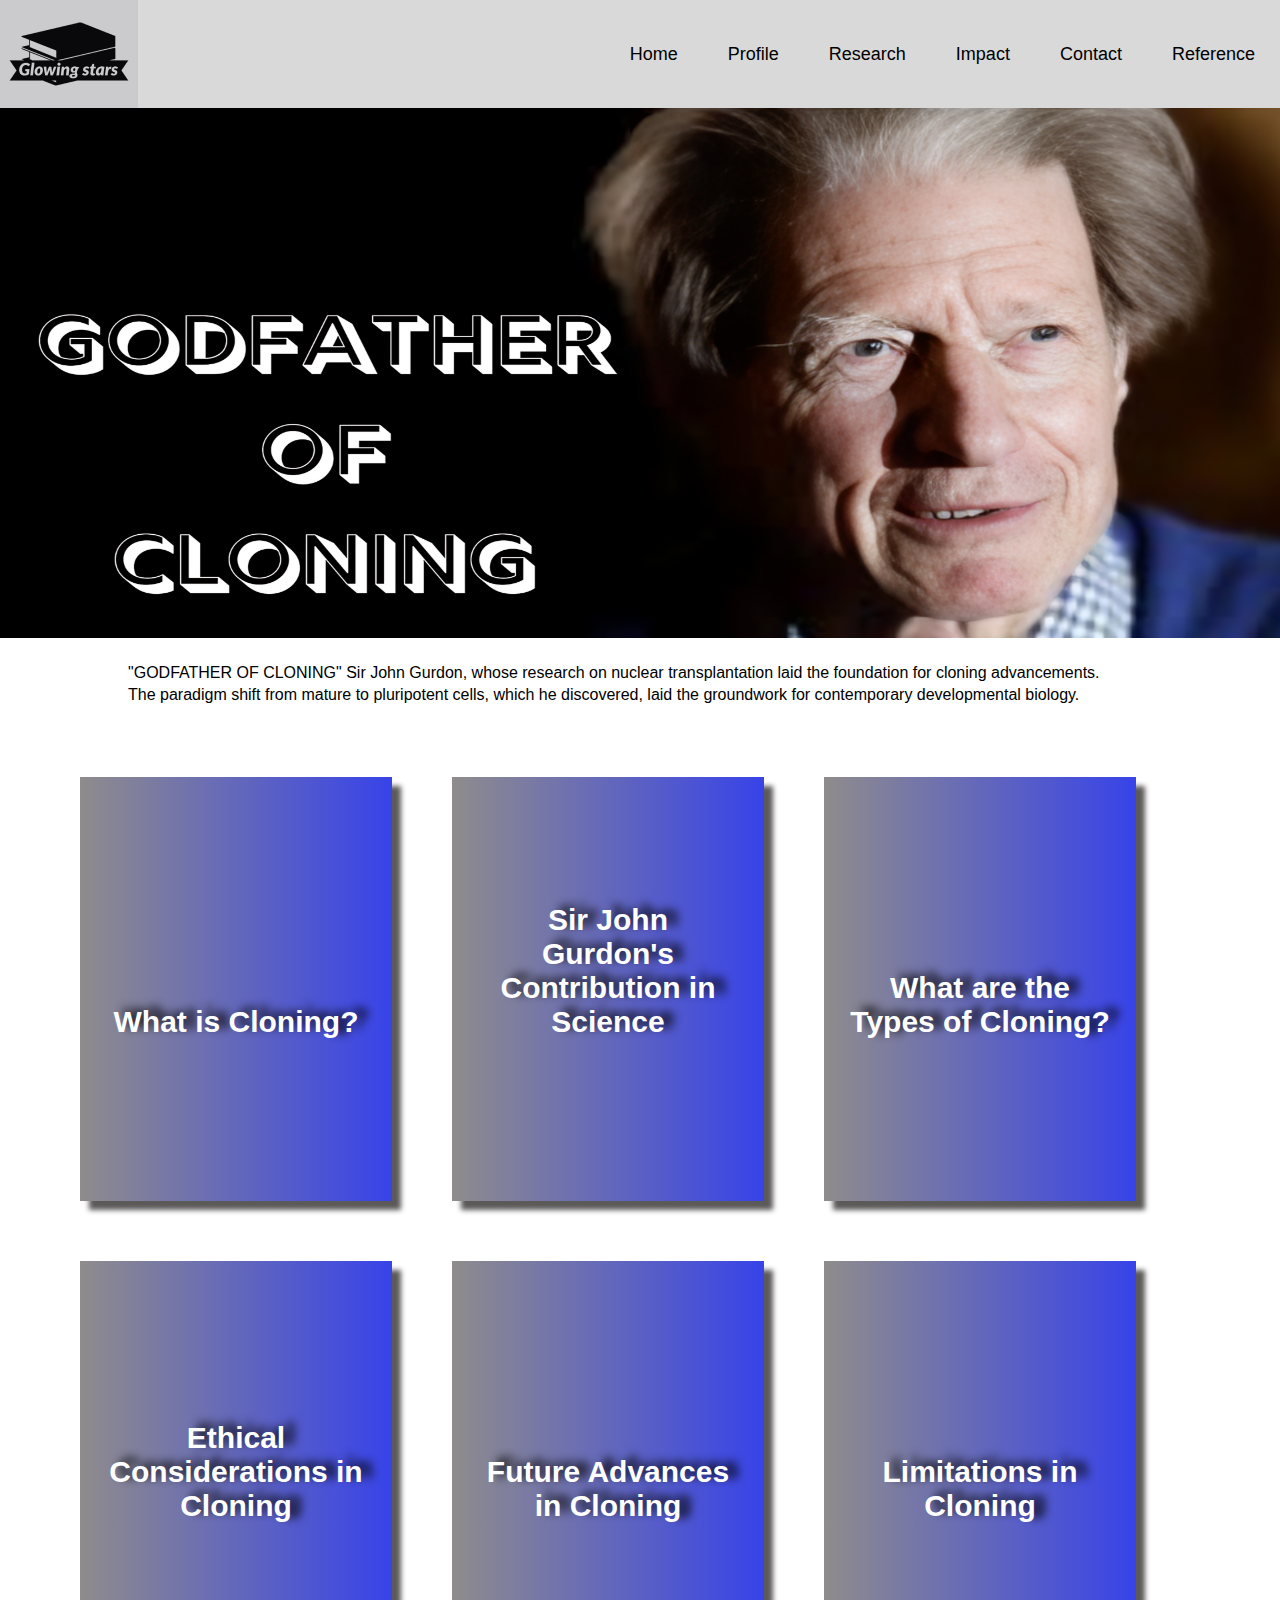
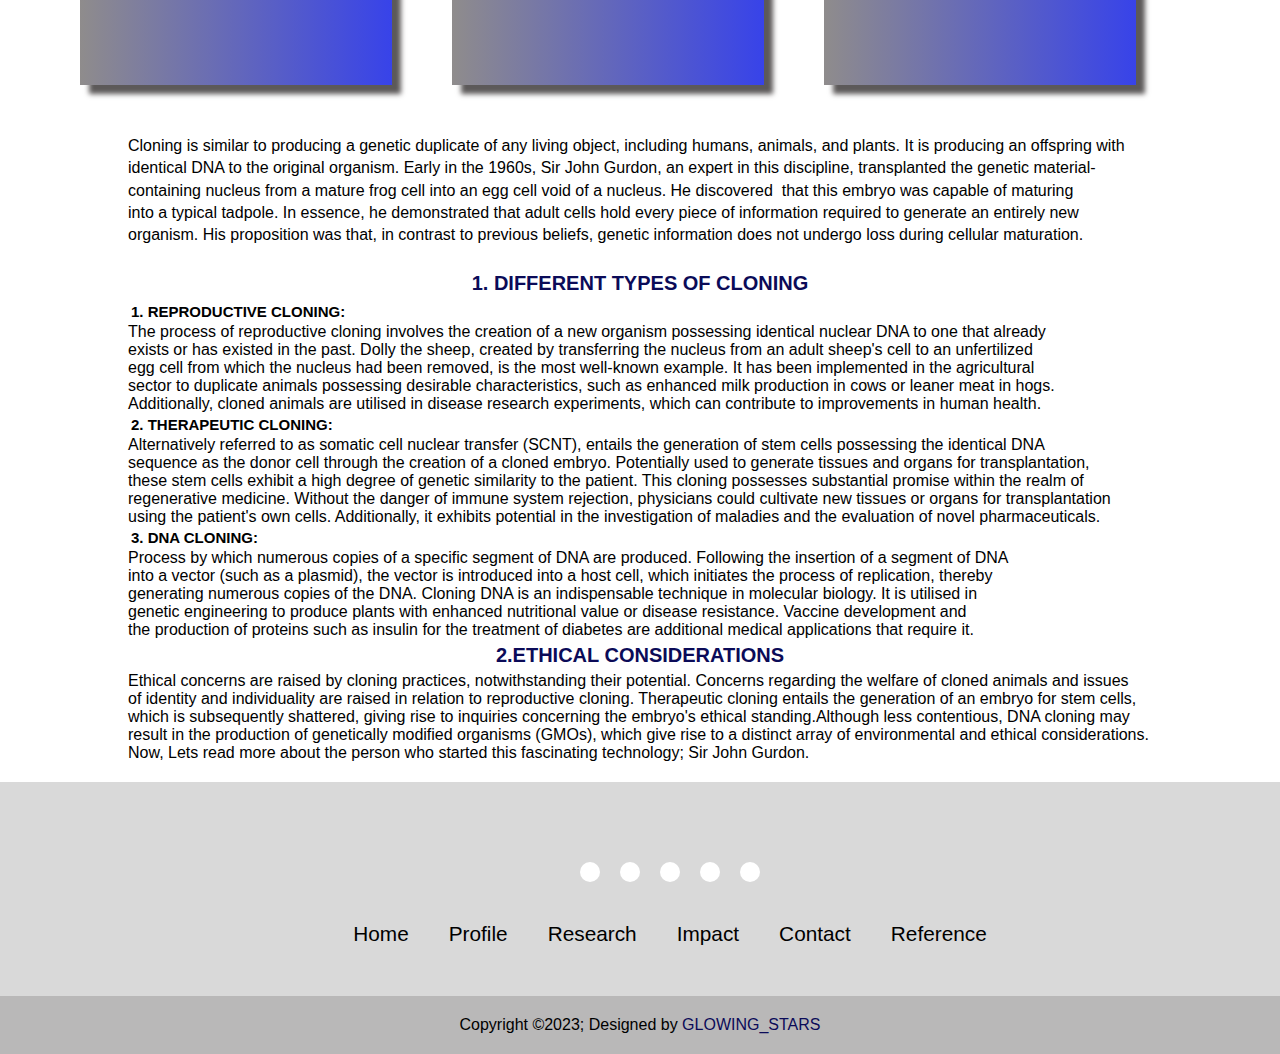
<file: index.html>
<!DOCTYPE html>
<html lang="en-GB">
  <head>
    <meta charset="utf-8">
    <title>Index</title>
    <link rel="stylesheet" href="styles/main.css">

    <link rel="stylesheet" href="https://cdnjs.cloudflare.com/ajax/libs/font-awesome/6.4.2/css/all.min.css" integrity="sha512-z3gLpd7yknf1YoNbCzqRKc4qyor8gaKU1qmn+CShxbuBusANI9QpRohGBreCFkKxLhei6S9CQXFEbbKuqLg0DA==" crossorigin="anonymous" referrerpolicy="no-referrer" />

    <meta name = "description" content ="description of site-TO CHANGE">
    <meta name = "keywords" content = "add, some, keywords">
    </head>

<body>
  <header class="header">
    <div class="logo">
      <a href="index.html">
        <img src="images/logo.png" alt="">
      </a>
    </div>
    <div class="navigation">
      <input type="checkbox"
      class="toggle-menu">
      <div class="hamburger"></div>



      <ul class = "menu">
        <li><a href = "index.html">Home</a></li>
        <li><a href = "profile.html">Profile</a></li>
        <li><a href = "research.html">Research</a></li>
        <li><a href = "impact.html">Impact</a></li>
        <li><a href = "contact.html">Contact</a></li>
        <li><a href = "reference.html">Reference</a></li>
      </ul>
    </div>

  </header>
  

    <img id = "banner" src="images/updated_banner222.png" alt="Image of Sir John Gurdon " >

<div class="content">
    <p>"GODFATHER OF CLONING" Sir John Gurdon, whose research on nuclear transplantation laid the foundation for cloning advancements. The paradigm shift from mature to pluripotent cells, which he discovered, laid the groundwork for contemporary developmental biology. 

    </p>

</div>



  <div class = "wrapper">
    <div class="card">
      <h3>What is Cloning?</h3>
      <div class="info">
       
        <p>The process of generating an exact replica of a cell or organism is referred to as cloning; this is typically accomplished via asexual reproduction. Naturally occurring or induced in the laboratory, this may transpire.</p>
          <a href = "https://www.genome.gov/genetics-glossary/Cloning" class=" btn"> Read more</a>     
      </div>
    </div>

    <div class="card">
      <h3>Sir John Gurdon's Contribution in Science</h3>
      <div class="info">
        
        <p>Sir John Gurdon advanced the field of cloning through his pioneering experiments conducted during the 1960s. By cloning an amphibian via nuclear transfer, he demonstrated that adult cells have the capacity to be reprogrammed. He played a major role in cloning by conducting groundbreaking experiments in the 1960s.</p>
          <a href = "https://www.nobelprize.org/prizes/medicine/2012/gurdon/facts/" class=" btn"> Read more</a>     
      </div>
    </div>

    <div class="card">
      <h3>What are the Types of Cloning?</h3>
      <div class="info">
        
        <p> Gene cloning, therapeutic cloning, and reproductive cloning are the three primary classifications of cloning. Reproductive cloning revolves around the production of duplicate organisms, whereas therapeutic cloning is dedicated to the generation of medicinal tissues. On the other hand, gene cloning entails the replication of particular genes.</p>
          <a href = "https://www.yourgenome.org/search/?q=types+of+cloning#facet=true&facet.field=%7B!ex%3Ddt%7Dhost&facet.limit=100&facet.mincount=1&json.nl=map&wt=json&rows=10&q=types%20of%20cloning&start=0&all=no" class=" btn"> Read more</a>     
      </div>
    </div>

   </div>


   <div class = "wrapper">
    <div class="card">
      <h3>Ethical Considerations in Cloning</h3>
      <div class="info">
       
        <p>Concerns regarding the welfare of cloned organisms, the possibility of misconduct, and the moral ramifications of producing identical replicas of living things are among the ethical issues raised by the cloning process.</p>
          <a href = "https://www.ncbi.nlm.nih.gov/pmc/articles/PMC3078015/" class=" btn"> Read more</a>     
      </div>
    </div>

    <div class="card">
      <h3>Future Advances in Cloning</h3>
      <div class="info">
        
        <p>Continual investigations further examine the potential of cloning technology to implement in the fields of agriculture, conservation, and medical. Gaining knowledge of the most recent developments and prospective future trends is critical for perceiving the dynamic realm of cloning.</p>
          <a href = "https://www.pnas.org/doi/10.1073/pnas.1501798112#:~:text=In%20the%20future%2C%20therapeutic%20cloning,healing%2C%20and%20other%20health%20benefits." class=" btn"> Read more</a>     
      </div>
    </div>

    <div class="card">
      <h3>Limitations in Cloning</h3>
      <div class="info">
        
        <p>Despite the progress made, the practice of cloning encounters obstacles including diminished rates of success, health concerns regarding cloned organisms, and intricate technical intricacies. It is imperative to comprehend these constraints in order to enhance cloning methodologies.</p>
          <a href = "https://www.javatpoint.com/advantages-and-disadvantages-of-cloning" class=" btn"> Read more</a>     
      </div>
    </div>

   </div>

<div class="content">
  <p>Cloning is similar to producing a genetic duplicate of any living object, including humans, animals, and plants. 
  It is producing an offspring with identical DNA to the original organism. 
  Early in the 1960s, Sir John Gurdon, an expert in this discipline, transplanted the genetic material-containing nucleus
  from a mature frog cell into an egg cell void of a nucleus. 
  He discovered 
  that this embryo was capable of maturing into a typical tadpole. 
  In essence, he demonstrated that adult cells hold every piece of information required to generate an entirely new organism.
  His proposition was that, in contrast to previous beliefs, genetic information does not undergo loss during cellular maturation.
 
  <h4>1. Different TYPES OF CLONING</h4>

   <h5>1. REPRODUCTIVE CLONING:</h5> The process of reproductive cloning involves the creation of a new organism possessing identical nuclear DNA to one that already exists or has existed in the past. 
   Dolly the sheep, created by transferring the nucleus from an adult sheep's cell to an unfertilized egg cell from which the nucleus had been removed, is the most well-known example. 
   It has been implemented in the agricultural 
   sector to duplicate animals possessing desirable characteristics,
   such as enhanced milk production in cows or leaner meat in hogs. 
   Additionally, cloned animals are utilised in disease research experiments, which can contribute to improvements in human health.

   
   <h5>2. THERAPEUTIC CLONING:</h5> Alternatively referred to as somatic cell nuclear transfer (SCNT), entails the generation of stem cells possessing the identical 
   DNA sequence as the donor cell through the creation of a cloned embryo. Potentially used to generate tissues and organs for transplantation, these stem cells exhibit a high degree of genetic similarity to the patient. 
   This cloning possesses substantial promise within the realm of regenerative medicine. Without the danger of immune system rejection, physicians could cultivate new tissues or 
   organs for transplantation using the patient's own cells. Additionally, it exhibits potential in the investigation of maladies and the evaluation of novel pharmaceuticals.

   
   <h5>3. DNA CLONING:</h5> Process by which numerous copies of a specific segment of DNA are produced. Following the insertion of a segment of DNA into a vector (such as a plasmid), 
   the vector is introduced into a host cell, which initiates the process of replication, thereby generating numerous copies of the DNA. 
   Cloning DNA is an indispensable technique in molecular biology. It is utilised in genetic engineering to produce plants with enhanced 
   nutritional value or disease resistance. Vaccine development and the production of proteins such as insulin for the treatment of diabetes are additional medical applications that require it.

  <h4>2.Ethical Considerations </h4>
   Ethical concerns are raised by cloning practices, notwithstanding their potential. 
   Concerns regarding the welfare of cloned animals and issues of identity and individuality are raised in relation to reproductive cloning. 
   Therapeutic cloning entails the generation of an embryo for stem cells, which is subsequently shattered, giving rise to inquiries concerning 
   the embryo's ethical standing.Although less contentious, DNA cloning may result in the production of genetically modified organisms (GMOs), which give rise to a distinct 
   array of environmental and ethical considerations.

   <br> Now, Lets read more about the person who started this fascinating technology; Sir John Gurdon.
  
</div>


  
<footer>
  <div class="footerContainer">
    <div class="socialIcons">
    <a href=" "><i class = "fa-brands fa-facebook"></i></a>
    <a href=" "><i class = "fa-brands fa-instagram"></i></a>
    <a href=" "><i class = "fa-brands fa-twitter"></i></a>
    <a href=" "><i class = "fa-brands fa-google-plus"></i></a>
    <a href=" "><i class = "fa-brands fa-youtube"></i></a>
  </div>
  <div class="footerNav">
    <ul>
      <li><a href = "index.html">Home</a></li>
      <li> <a href = "profile.html">Profile</a></li>
      <li> <a href = "research.html">Research</a></li>
      <li> <a href = "impact.html">Impact</a></li>
      <li> <a href = "contact.html">Contact</a></li>
      <li> <a href = "reference.html">Reference</a></li>
     </ul>
  </div>
  

  </div>
  <div class="footerBottom">
    <p>Copyright &copy;2023; Designed by <span class = "Designer">Glowing_Stars</span></p>
    </div>
</footer>




</body>

  


</html> 
 
</file>
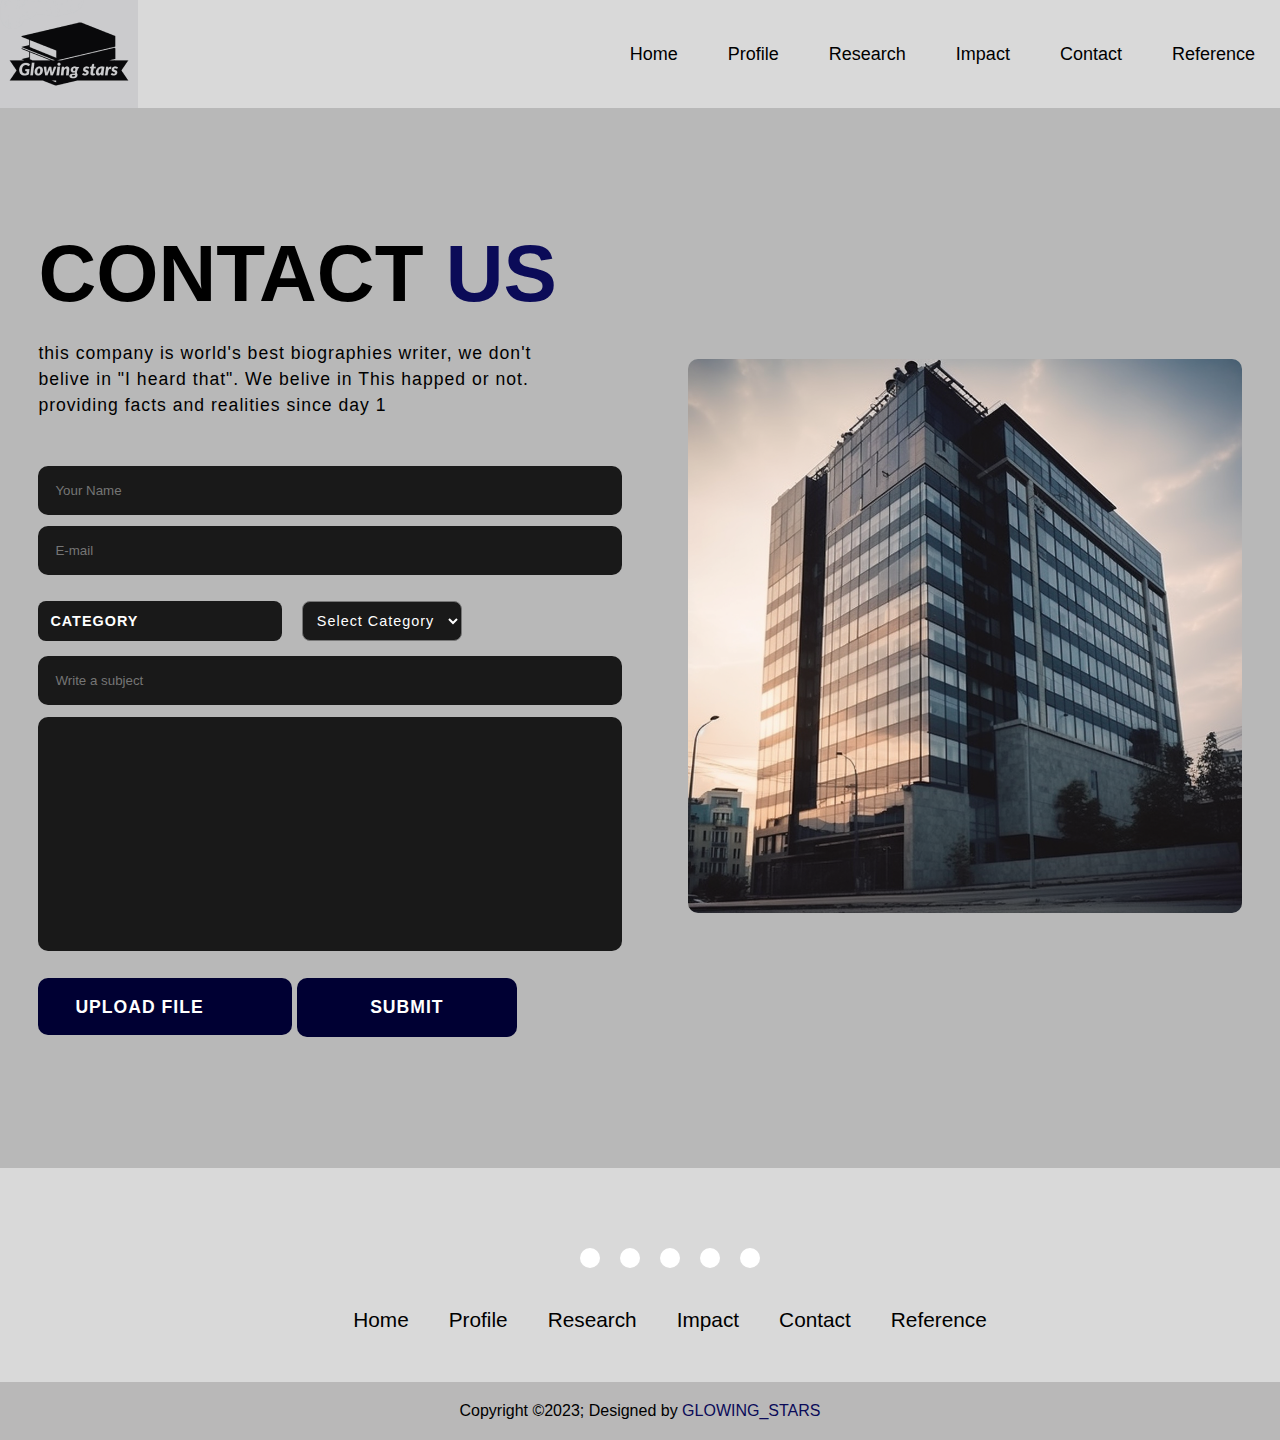
<file: contact.html>
<!DOCTYPE html>
<html lang="en-GB">
  <head>
    <meta charset="utf-8">
    <title>Profile</title>
    <link rel="stylesheet" href="styles/main.css">

    <link rel="stylesheet" href="https://cdnjs.cloudflare.com/ajax/libs/font-awesome/6.4.2/css/all.min.css" integrity="sha512-z3gLpd7yknf1YoNbCzqRKc4qyor8gaKU1qmn+CShxbuBusANI9QpRohGBreCFkKxLhei6S9CQXFEbbKuqLg0DA==" crossorigin="anonymous" referrerpolicy="no-referrer" />

    <meta name = "description" content ="description of site-TO CHANGE">
    <meta name = "keywords" content = "add, some, keywords">
    </head>

<body>
  <header class="header">
    <div class="logo">
      <a href="index.html">
        <img src="images/logo.png" alt="">
      </a>
    </div>
    <div class="navigation">
      <input type="checkbox"
      class="toggle-menu">
      <div class="hamburger"></div>



      <ul class = "menu">
        <li><a href = "index.html">Home</a></li>
        <li><a href = "profile.html">Profile</a></li>
        <li><a href = "research.html">Research</a></li>
        <li><a href = "impact.html">Impact</a></li>
        <li><a href = "contact.html">Contact</a></li>
        <li><a href = "reference.html">Reference</a></li>
      </ul>
    </div>

  </header>

  <section class = "contact">
    <div class = "contact-form">
      <h3>Contact <span> Us</span></h3>
      <p>this company is world's best biographies writer, we don't belive in "I heard that". We belive in This happed or not. providing facts and realities since day 1</p>
      <form action="">
        <input type ="" placeholder = "Your Name" required>
        <input type = "email" name = "email" id = "" placeholder = "E-mail" required>
        <label id ="categorylabel">Category</label>
         <select id = "category">
           <option value="category">Select Category</option>
           <option value="feedback">Feedback</option>
           <option value="complaint">Complaint</option>
           <option value="query">Query</option>
           <option value="technical issue">Technical issue</option>
           <option value="other">Other</option>

         </select>
        <input type = "" placeholder = "Write a subject" required>
        <textarea name = "" id = "" cols ="30" rows ="10" placeholder = "Your Message" required>

        </textarea>
        

        <input type ="file" id = "uploadBtn">
        
        <label for = "uploadBtn"><i class="fa-solid fa-upload"></i> Upload File</label>

        <input type = "submit" name = "" value = "Submit" class = "btn">
      </form>
    </div>
    <div class = "contact-img">
      <img src="images/contact_imgOffice.png">
    </div>
  </section>



  
<footer>
  <div class="footerContainer">
    <div class="socialIcons">
    <a href=" "><i class = "fa-brands fa-facebook"></i></a>
    <a href=" "><i class = "fa-brands fa-instagram"></i></a>
    <a href=" "><i class = "fa-brands fa-twitter"></i></a>
    <a href=" "><i class = "fa-brands fa-google-plus"></i></a>
    <a href=" "><i class = "fa-brands fa-youtube"></i></a>
  </div>
  <div class="footerNav">
    <ul>
      <li><a href = "index.html">Home</a></li>
      <li> <a href = "profile.html">Profile</a></li>
      <li> <a href = "research.html">Research</a></li>
      <li> <a href = "impact.html">Impact</a></li>
      <li> <a href = "contact.html">Contact</a></li>
      <li> <a href = "reference.html">Reference</a></li>
     </ul>
  </div>
  

  </div>
  <div class="footerBottom">
    <p>Copyright &copy;2023; Designed by <span class = "Designer">Glowing_Stars</span></p>
    </div>
</footer>




</body>

  


</html>
</file>
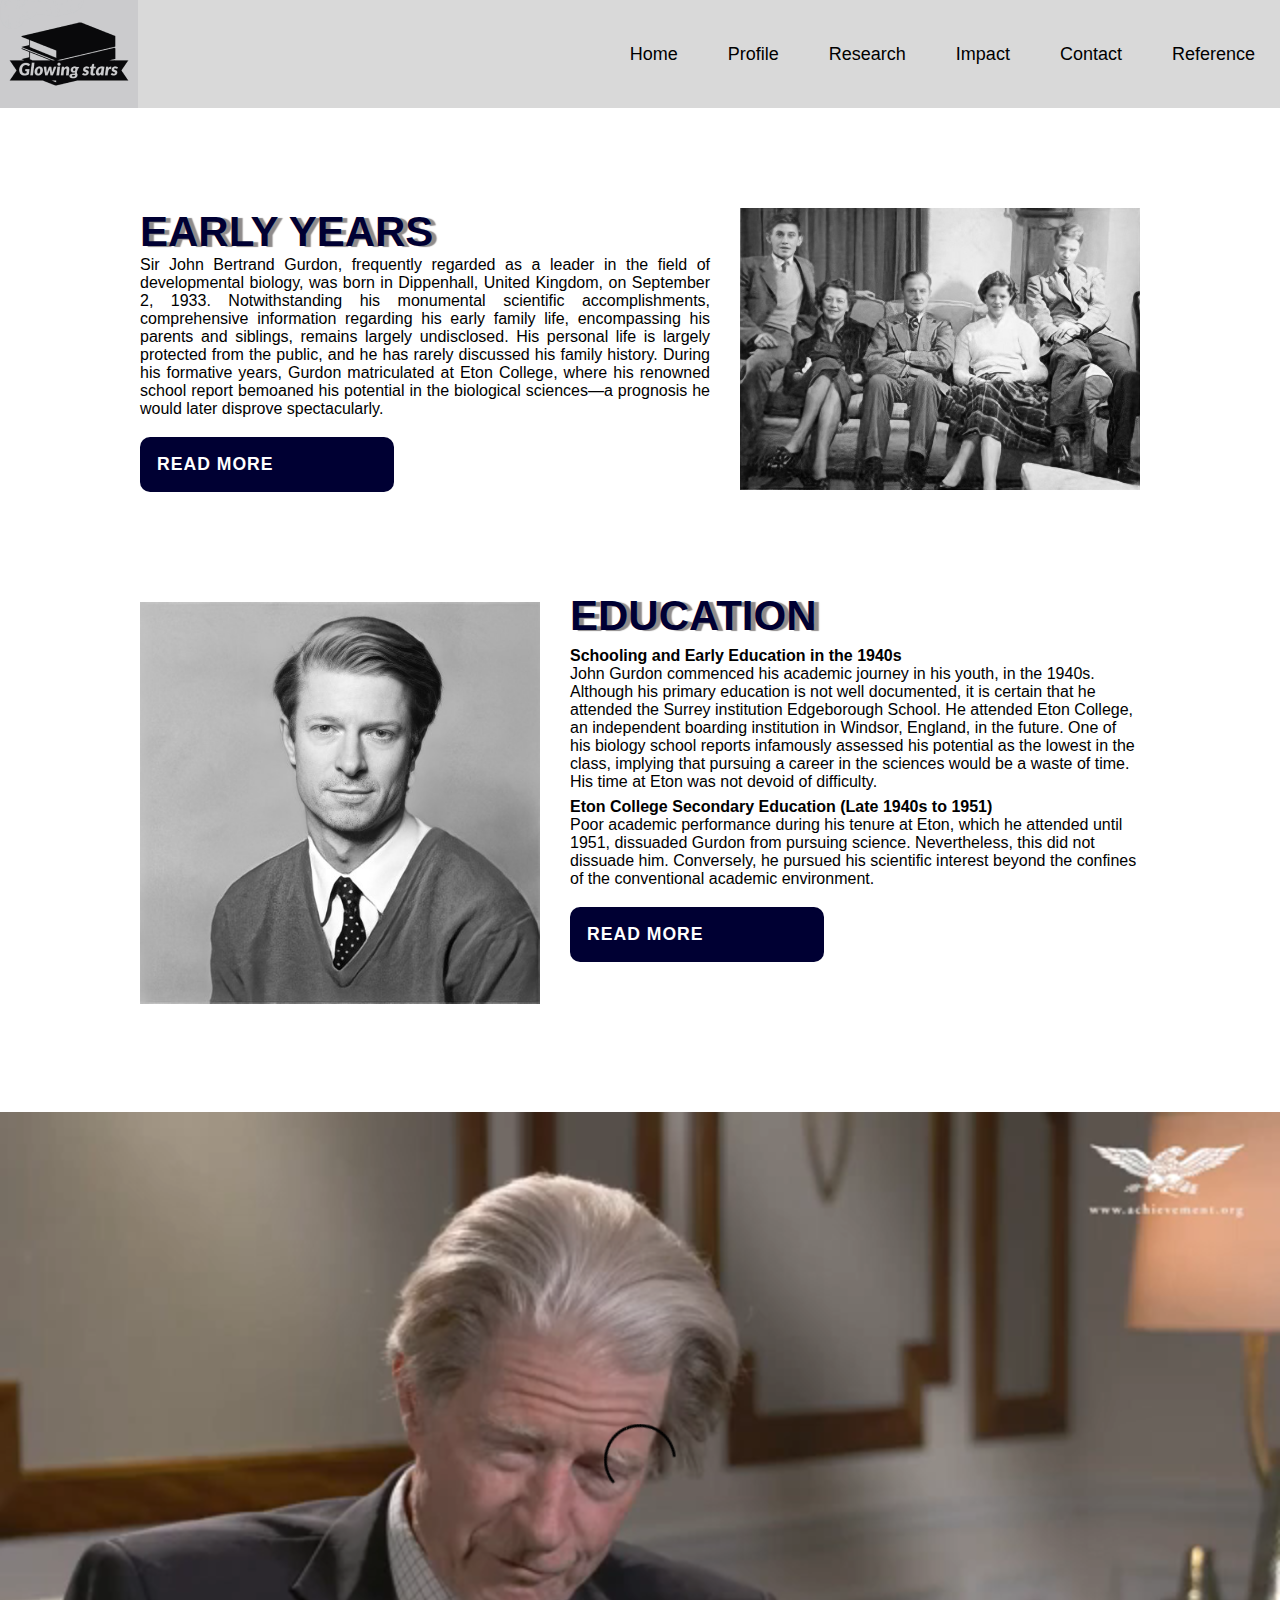
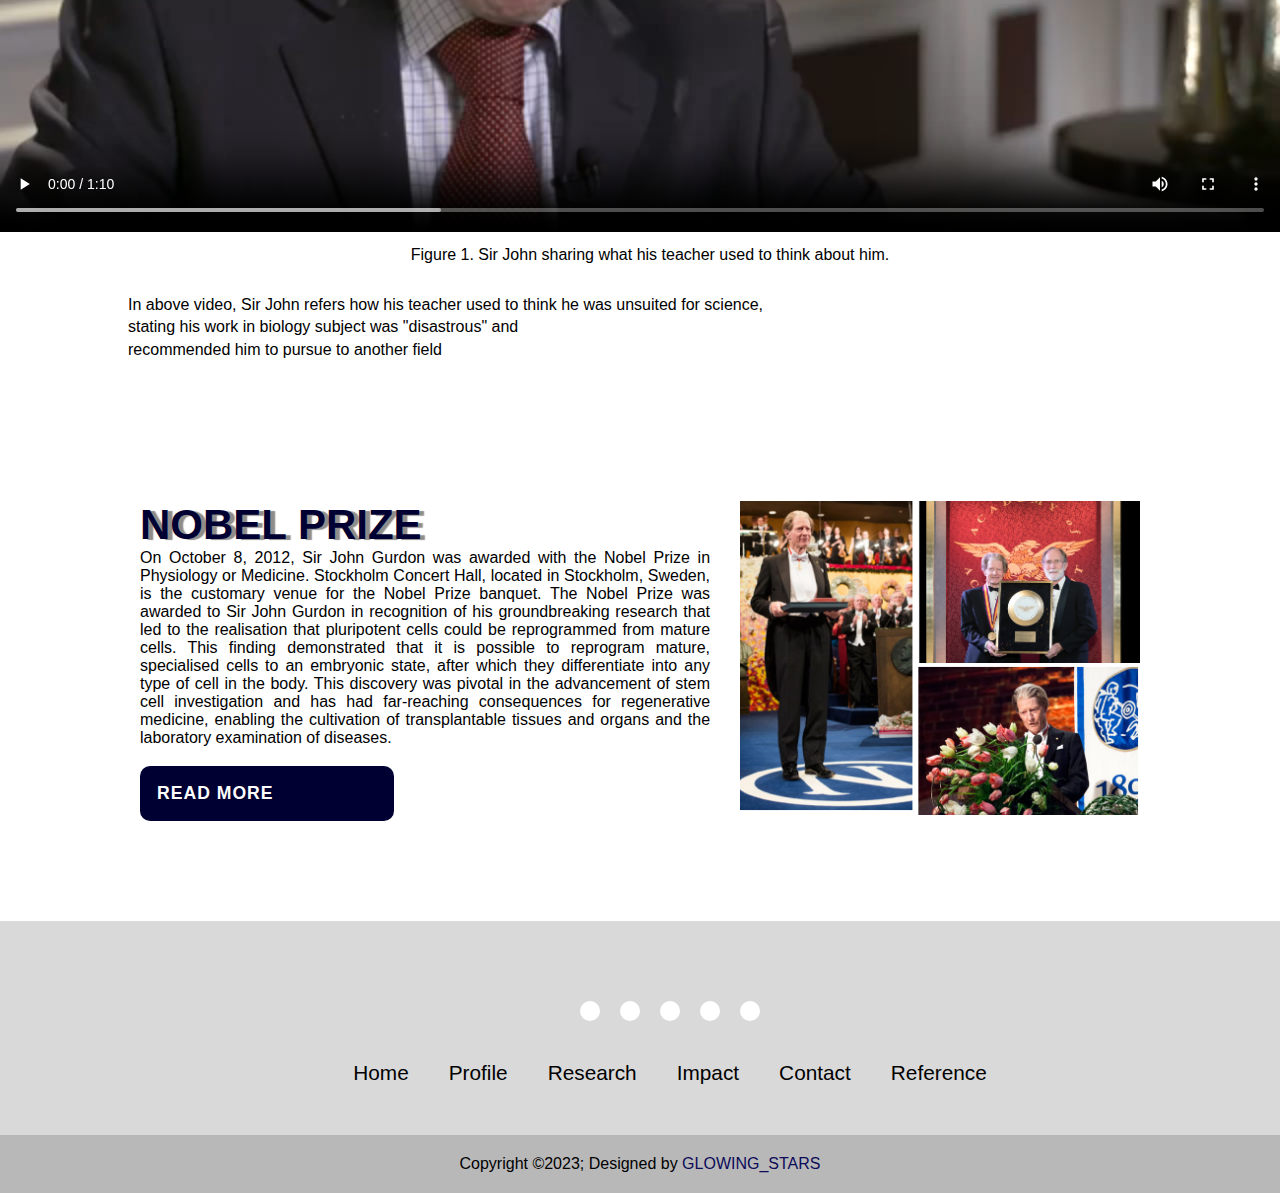
<file: profile.html>
<!DOCTYPE html>
<html lang="en-GB">
  <head>
    <meta charset="utf-8">
    <title>Profile</title>
    <link rel="stylesheet" href="styles/main.css">

    <link rel="stylesheet" href="https://cdnjs.cloudflare.com/ajax/libs/font-awesome/6.4.2/css/all.min.css" integrity="sha512-z3gLpd7yknf1YoNbCzqRKc4qyor8gaKU1qmn+CShxbuBusANI9QpRohGBreCFkKxLhei6S9CQXFEbbKuqLg0DA==" crossorigin="anonymous" referrerpolicy="no-referrer" />

    <meta name = "description" content ="description of site-TO CHANGE">
    <meta name = "keywords" content = "add, some, keywords">
    </head>

<body>
  <header class="header">
    <div class="logo">
      <a href="index.html">
        <img src="images/logo.png" alt="">
      </a>
    </div>
    <div class="navigation">
      <input type="checkbox"
      class="toggle-menu">
      <div class="hamburger"></div>



      <ul class = "menu">
        <li><a href = "index.html">Home</a></li>
        <li><a href = "profile.html">Profile</a></li>
        <li><a href = "research.html">Research</a></li>
        <li><a href = "impact.html">Impact</a></li>
        <li><a href = "contact.html">Contact</a></li>
        <li><a href = "reference.html">Reference</a></li>
      </ul>
    </div>

  </header>

<!-- 
<div class="wrappering">
    <img src="images/family.jpg" alt="image of john's _family">
    
    <div class="text-box">
       <input id = "ch" type="checkbox">
        <h2>Birth</h2>
        <p>Lorem ipsum dolor sit amet, consectetur adipisicing elit. Vel similique, libero doloribus tempora illo corrupti voluptates laboriosam beatae iure natus modi rem optio nihil culpa, impedit accusamus laborum error explicabo.</p>

        <div class="contenting">
        <p>Lorem ipsum dolor sit amet, consectetur adipiscing elit. Integer euismod, dui eget pharetra condimentum, lacus purus facilisis turpis, a dignissim sapien elit eget arcu. Mauris consequat ipsum ac arcu sollicitudin fermentum. Etiam condimentum consectetur dolor quis malesuada. Class aptent taciti sociosqu ad litora torquent per conubia nostra, per inceptos himenaeos. Pellentesque viverra elementum orci, a vehicula sem mattis eget. Ut diam tellus, sagittis ut volutpat ac, mattis ac dui. Nullam posuere consequat nisi, non consectetur ipsum placerat eget. Maecenas sollicitudin ex at lorem venenatis dignissim.</p>
        <label for ="ch">Show less</label>

      
        </div>

        <label for ="ch">Read more</label>

    
    </div>

</div>


<div class="wrappering">
  <img src="images/Younger_john.jpg" alt="image of john" >
  
  <div class="text-box">
     <input id = "ch1" type="checkbox">
      <h2>Early Studies</h2>
      <p>Lorem ipsum dolor sit amet, consectetur adipisicing elit. Vel similique, libero doloribus tempora illo corrupti voluptates laboriosam beatae iure natus modi rem optio nihil culpa, impedit accusamus laborum error explicabo.</p>
      <p>
        Lorem ipsum dolor sit amet consectetur adipisicing elit. Eligendi consectetur aut commodi, dolores incidunt vero officiis distinctio qui. Illum velit dicta distinctio adipisci maxime nam nulla, accusamus accusantium cum ad. Lorem ipsum dolor sit amet consectetur adipisicing elit. Esse qui minima eaque facilis sit excepturi, voluptatibus inventore beatae laboriosam! Voluptatum quaerat numquam illum ipsa eius in exercitationem doloremque laboriosam quam! Lorem ipsum dolor sit amet consectetur adipisicing elit. Fuga voluptates facilis modi voluptas nostrum odit libero laborum facere, ex excepturi ratione sit voluptatum ipsam quidem non exercitationem, vitae corrupti nulla.
      </p>
      <p>Lorem ipsum dolor sit amet consectetur adipisicing elit. Odit fugit deleniti explicabo magni recusandae inventore laborum quos consequuntur suscipit, perspiciatis maxime? Rerum incidunt facere aliquam! Tempora voluptate quos eos dolores! Lorem ipsum, dolor sit amet consectetur adipisicing elit. Vero eius facere labore assumenda, amet cum possimus necessitatibus sequi quisquam ipsam voluptatibus, aliquam eveniet corrupti libero animi nihil dolorem illo repellendus. Lorem ipsum dolor sit amet consectetur adipisicing elit. Optio repellendus totam quis laboriosam vitae fuga praesentium inventore asperiores magnam eius reiciendis cupiditate, dicta deserunt iure placeat dolor quae commodi velit. Lorem, ipsum dolor sit amet consectetur adipisicing elit. Qui modi totam ea veniam doloremque in numquam nam sapiente voluptatem? Porro necessitatibus dolorum numquam nostrum quis? Libero labore molestias maiores tempora.</p>

      <div class="contenting">
      <p>hi skip it to read or not its completely upto you ...dolor sit amet, consectetur adipiscing elit. Integer euismod, dui eget pharetra condimentum, lacus purus facilisis turpis, a dignissim sapien elit eget arcu. Mauris consequat ipsum ac arcu sollicitudin fermentum. Etiam condimentum consectetur dolor quis malesuada. Class aptent taciti sociosqu ad litora torquent per conubia nostra, per inceptos himenaeos. Pellentesque viverra elementum orci, a vehicula sem mattis eget. Ut diam tellus, sagittis ut volutpat ac, mattis ac dui. Nullam posuere consequat nisi, non consectetur ipsum placerat eget. Maecenas sollicitudin ex at lorem venenatis dignissim.</p>
      <label for ="ch1">Show less</label>

    
      </div>

      <label for ="ch1">Read more</label>

  
  </div>

</div>
-->


<!--Another trial for aligning image and text, -->
<div class="conte">
  <div class="disc_conte">
    <img src="images/family.jpg" alt="image of john gurdon" class="img-responsive floating-image right">
    <input id = "ch1" type="checkbox">
    <h6>Early Years</h6>
    <p>Sir John Bertrand Gurdon, frequently regarded as a leader in the field of developmental biology, was born in Dippenhall, United Kingdom, on September 2, 1933. Notwithstanding his monumental scientific accomplishments, comprehensive information regarding his early family life, encompassing his parents and siblings, remains largely undisclosed. His personal life is largely protected from the public, and he has rarely discussed his family history.
      During his formative years, Gurdon matriculated at Eton College, where his renowned school report bemoaned his potential in the biological sciences—a prognosis he would later disprove spectacularly. </p> 
    <div class="contenting">
      <p>Regarding his private life, it is common knowledge that Sir John Gurdon got married to Jean Gurdon. The couple has chosen to keep their matrimonial union private, and the precise date of their union is not widely known. Similar to the majority of his private life, there is limited public knowledge regarding their two children. Sir John Gurdon has consistently prioritised his research and professional endeavours over his personal life.</p>
      <p>Due to Sir John Gurdon's dislike to discussing his private life, a comprehensive and precise depiction of his background would likely require direct consultation with biographies or profiles that have been granted personal access to him. It is crucial to honour the privacy of public figures, including the decisions they make regarding the information they disclose to the public. As a result, his scientific accomplishments, which have had a profound influence on the domain of developmental biology and more, are frequently the subject of attention.</p>
      <label for ="ch1">Show less</label>
      </div>
      <label for ="ch1">Read more</label>

   
  </div>
</div>

<div class="conte">
  <div class="disc_conte">
    <img src="images/Younger_john.jpg" alt="image of younger john" class="img-responsive floating-image left">
    <input id = "ch2" type="checkbox">
    <h5>Education</h5>
    <p><h4>Schooling and Early Education in the 1940s</h4> John Gurdon commenced his academic journey in his youth, in the 1940s. Although his primary education is not well documented, it is certain that he attended the Surrey institution Edgeborough School. He attended Eton College, an independent boarding institution in Windsor, England, in the future. One of his biology school reports infamously assessed his potential as the lowest in the class, implying that pursuing a career in the sciences would be a waste of time. His time at Eton was not devoid of difficulty. 
    </p>
    <p> <h4>Eton College Secondary Education (Late 1940s to 1951)</h4> Poor academic performance during his tenure at Eton, which he attended until 1951, dissuaded Gurdon from pursuing science. Nevertheless, this did not dissuade him. Conversely, he pursued his scientific interest beyond the confines of the conventional academic environment.</p>
    
    
    <div class="contenting">
      <p><h4>Undergraduate Studies at Oxford University (1951-1966)</h4>
        In 1951, John Gurdon commenced his tertiary education at Christ Church, an Oxford University constituent college. He initially majored in Classics but changed his focus to Zoology during his undergraduate studies. Prominent zoologist Michael Fischberg, who influenced him at Oxford, sparked his curiosity regarding nuclear transplantation. In 1956, Gurdon successfully completed his Bachelor of Arts degree.
      </p>
      <p><h4>Oxford and Cambridge Postgraduate Studies (1956–1960)</h4>
        Following his graduation from Oxford, Gurdon pursued postgraduate research at the University of Oxford's Department of Zoology before transferring to the University of Cambridge. During his doctoral studies, he was supervised by Sir Michael Fischberg in the Department of Zoology at Cambridge. Throughout this period, he performed the groundbreaking investigation for which he gained worldwide recognition: the effective transfer of a nucleus from a differentiated somatic cell to an enucleated frog's egg, which subsequently underwent development into a healthy tadpole. Gurdon earned his doctorate in 1960.
      </p>
      <p><h4>Career in Research and Further Studies (1960s–1970s)</h4>
        After completing his doctorate, Gurdon pursued a temporary postdoctoral fellowship at the California Institute of Technology in the United States to further his research. After returning to the United Kingdom, he spent some time as a lecturer at the University of Oxford before relocating to Cambridge. Following his appointment as a professor at the University of Cambridge in 1972, he persisted in his investigations pertaining to developmental biology.
      </p>
      <label for ="ch2">Show less</label>
      </div>
      <label for ="ch2">Read more</label>

  </div>
</div>
    


<div class="video">
  <video controls src="videos/school.mp4"></video>
  <figcaption id="videoCaption">Figure 1. Sir John sharing what his teacher used to think about him.</figcaption>

</div>


<div class="content">
  <p>In above video, Sir John refers how his teacher used to think he was unsuited for science,<br> stating his work in biology subject was "disastrous" and <br> recommended him to pursue to another field </p>
</div>

<div class="conte">
  <div class="disc_conte">
    <img src="images/gurdon_prize_component.png" alt="image of john gurdon" class="img-responsive floating-image right">
    <input id = "ch3" type="checkbox">
    <h6>Nobel Prize</h6>
    <p>On October 8, 2012, Sir John Gurdon was awarded with the Nobel Prize in Physiology or Medicine.
      Stockholm Concert Hall, located in Stockholm, Sweden, is the customary venue for the Nobel Prize banquet.
      The Nobel Prize was awarded to Sir John Gurdon in recognition of his groundbreaking research that led to the realisation that pluripotent cells could be reprogrammed from mature cells. 
      This finding demonstrated that it is possible to reprogram mature, specialised cells to an embryonic state, after which they differentiate into any type of cell in the body. This discovery was pivotal in the advancement of stem cell investigation and has had far-reaching consequences for regenerative medicine, enabling the cultivation of transplantable tissues and organs and the laboratory examination of diseases.
     </p>
    <div class="contenting">
      <p><h4>Sir John Gurdon's Acceptance Speech for the Nobel Prize:</h4>
      Sir John Gurdon emphasised in his acceptance speech for the Nobel Prize the significance of perseverance in scientific inquiry. He reflected on how his personal academic obstacles had not prevented him from pursuing his passion for science. Throughout his voyage, he acknowledged the contributions and influence of his mentors and colleagues. Additionally, Gurdon discussed the potential ramifications of his research for forthcoming medical progress, with a specific focus on regenerative medicine and the therapy of diseases that were previously considered incurable. Supporting continued funding for foundational scientific research, he emphasised the fortuitous nature of discoveries and the unpredictability of scientific inquiry. Inspired by a sense of modesty and appreciation, the speech motivated subsequent generations to pursue scientific inquiry with perseverance and diligence.
      </p>
      <label for ="ch3">Show less</label>
      </div>
      <label for ="ch3">Read more</label>

   
  </div>
</div>





   




  
<footer>
  <div class="footerContainer">
    <div class="socialIcons">
    <a href=" "><i class = "fa-brands fa-facebook"></i></a>
    <a href=" "><i class = "fa-brands fa-instagram"></i></a>
    <a href=" "><i class = "fa-brands fa-twitter"></i></a>
    <a href=" "><i class = "fa-brands fa-google-plus"></i></a>
    <a href=" "><i class = "fa-brands fa-youtube"></i></a>
  </div>
  <div class="footerNav">
    <ul>
      <li><a href = "index.html">Home</a></li>
      <li> <a href = "profile.html">Profile</a></li>
      <li> <a href = "research.html">Research</a></li>
      <li> <a href = "impact.html">Impact</a></li>
      <li> <a href = "contact.html">Contact</a></li>
      <li> <a href = "reference.html">Reference</a></li>
     </ul>
  </div>
  

  </div>
  <div class="footerBottom">
    <p>Copyright &copy;2023; Designed by <span class = "Designer">Glowing_Stars</span></p>
    </div>
</footer>




</body>

  


</html>
</file>
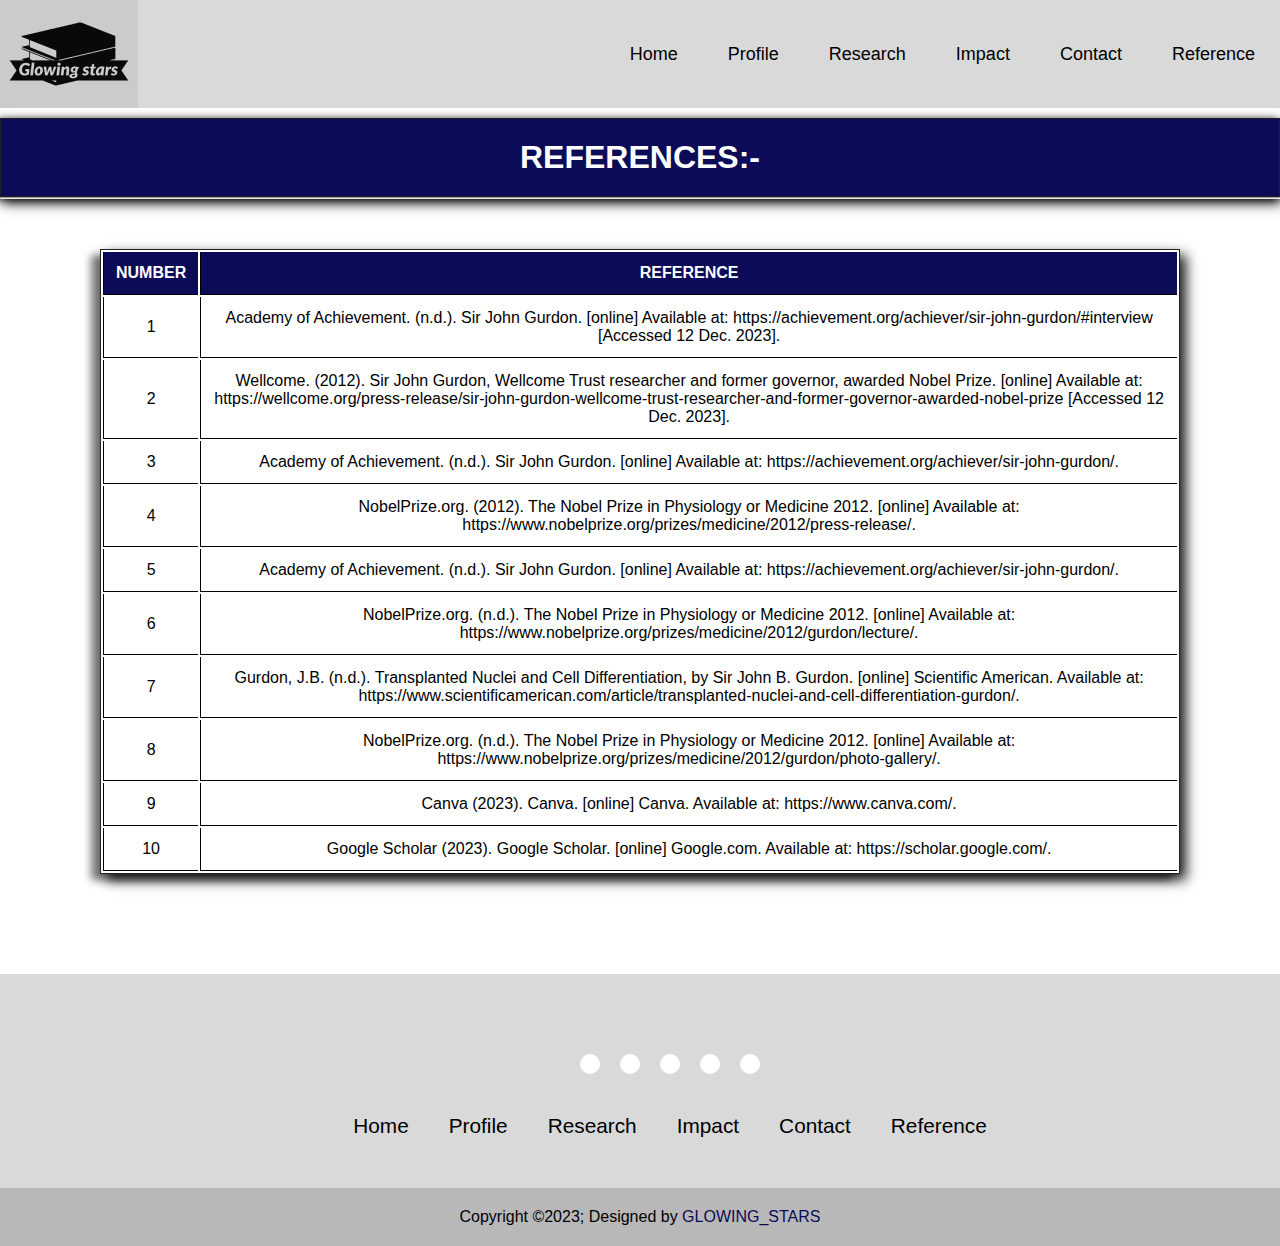
<file: reference.html>
<!DOCTYPE html>
<html lang="en-GB">
  <head>
    <meta charset="utf-8">
    <title>Profile</title>
    <link rel="stylesheet" href="styles/main.css">

    <link rel="stylesheet" href="https://cdnjs.cloudflare.com/ajax/libs/font-awesome/6.4.2/css/all.min.css" integrity="sha512-z3gLpd7yknf1YoNbCzqRKc4qyor8gaKU1qmn+CShxbuBusANI9QpRohGBreCFkKxLhei6S9CQXFEbbKuqLg0DA==" crossorigin="anonymous" referrerpolicy="no-referrer" />

    <meta name = "description" content ="description of site-TO CHANGE">
    <meta name = "keywords" content = "add, some, keywords">
    </head>

<body>
  <header class="header">
    <div class="logo">
      <a href="index.html">
        <img src="images/logo.png" alt="">
      </a>
    </div>
    <div class="navigation">
      <input type="checkbox"
      class="toggle-menu">
      <div class="hamburger"></div>



      <ul class = "menu">
        <li><a href = "index.html">Home</a></li>
        <li><a href = "profile.html">Profile</a></li>
        <li><a href = "research.html">Research</a></li>
        <li><a href = "impact.html">Impact</a></li>
        <li><a href = "contact.html">Contact</a></li>
        <li><a href = "scripts/">Reference</a></li>
      </ul>
    </div>

  </header>

  <h1>REFERENCES:- </h1>

  <hr>

  <table>
    <tr id="header">
      <th>Number</th>
      <th>Reference</th>
    </tr>

    <tr>
      <td>1</td>
      <td>Academy of Achievement. (n.d.). Sir John Gurdon. [online] Available at: https://achievement.org/achiever/sir-john-gurdon/#interview [Accessed 12 Dec. 2023].</td>
    </tr>

    <tr>
      <td>2</td>
      <td>Wellcome. (2012). Sir John Gurdon, Wellcome Trust researcher and former governor, awarded Nobel Prize. [online] Available at: https://wellcome.org/press-release/sir-john-gurdon-wellcome-trust-researcher-and-former-governor-awarded-nobel-prize [Accessed 12 Dec. 2023].</td>
    </tr>

    <tr>
      <td>3</td>
      <td>Academy of Achievement. (n.d.). Sir John Gurdon. [online] Available at: https://achievement.org/achiever/sir-john-gurdon/.</td>
    </tr>

    <tr>
      <td>4</td>
      <td>NobelPrize.org. (2012). The Nobel Prize in Physiology or Medicine 2012. [online] Available at: https://www.nobelprize.org/prizes/medicine/2012/press-release/.</td>
    </tr>

    <tr>
      <td>5</td>
      <td>Academy of Achievement. (n.d.). Sir John Gurdon. [online] Available at: https://achievement.org/achiever/sir-john-gurdon/.</td>
    </tr>

    <tr>
      <td>6</td>
      <td>NobelPrize.org. (n.d.). The Nobel Prize in Physiology or Medicine 2012. [online] Available at: https://www.nobelprize.org/prizes/medicine/2012/gurdon/lecture/.</td>
    </tr>

    <tr>
      <td>7</td>
      <td>Gurdon, J.B. (n.d.). Transplanted Nuclei and Cell Differentiation, by Sir John B. Gurdon. [online] Scientific American. Available at: https://www.scientificamerican.com/article/transplanted-nuclei-and-cell-differentiation-gurdon/.</td>
    </tr>

    <tr>
      <td>8</td>
      <td>NobelPrize.org. (n.d.). The Nobel Prize in Physiology or Medicine 2012. [online] Available at: https://www.nobelprize.org/prizes/medicine/2012/gurdon/photo-gallery/.</td>
    </tr>

    <tr>
      <td>9</td>
      <td>Canva (2023). Canva. [online] Canva. Available at: https://www.canva.com/.</td>
    </tr>

    <tr>
      <td>10</td>
      <td>Google Scholar (2023). Google Scholar. [online] Google.com. Available at: https://scholar.google.com/.</td>
    </tr>


  </table>








   




  
<footer>
  <div class="footerContainer">
    <div class="socialIcons">
    <a href=""><i class = "fa-brands fa-facebook"></i></a>
    <a href=" "><i class = "fa-brands fa-instagram"></i></a>
    <a href=" "><i class = "fa-brands fa-twitter"></i></a>
    <a href=" "><i class = "fa-brands fa-google-plus"></i></a>
    <a href=" "><i class = "fa-brands fa-youtube"></i></a>
  </div>
  <div class="footerNav">
    <ul>
      <li><a href = "index.html">Home</a></li>
      <li> <a href = "profile.html">Profile</a></li>
      <li> <a href = "research.html">Research</a></li>
      <li> <a href = "impact.html">Impact</a></li>
      <li> <a href = "contact.html">Contact</a></li>
      <li> <a href = "reference.html">Reference</a></li>
     </ul>
  </div>
  

  </div>
  <div class="footerBottom">
    <p>Copyright &copy;2023; Designed by <span class = "Designer">Glowing_Stars</span></p>
    </div>
</footer>




</body>

  


</html>
</file>
<file: styles/main.css>
*{ margin: 0;
    padding: 0;
    font-family: Verdana, Geneva, Tahoma, sans-serif;
}
   

.header{
    position:relative;
    width:100%;
    display:flex;
    justify-content: space-between;
    align-items: center;
    background:#d9d9d9;
    padding-top:0px;
    padding-left:0px;
    padding-right: 0px;
    padding-bottom: 0px; /*i added 0 0px instead of 0 25px*/
    transition: 0.3s;
}

.logo a {
    display: block;
    

}

.logo a img{
    display: block;
    width:100%;
    

}
#banner {
    width:100%;
    height:530px;
  
  
}

.navigation{
    display:flex;
    justify-content: space-between;
    align-items: center;
    
}
.menu{
    display: flex;
    justify-content: center;
    flex-direction: row;
    align-items: center;
    z-index: 1;
    transition: 0.5s;
}
.menu li{
    list-style-type: none;

}
.menu li a{
    color:#000;
    text-decoration: none;
    display:block;
    padding:40px 25px;
    font-size:18px;
    line-height:1;
    transition: 0.3s;
    

}
.menu li a:hover{
    box-shadow: 0 -5px 0px #0b0b58 inset,
    500px 0 0 #c4c4d6 inset;
    padding: 35px 25px 45px 25px;
    justify-content: center;
    
    
}

.hamburger{
    position:relative;
    width:30px;
    height:4px;
    background:#0b0b58;
    border-radius: 10px;
    cursor: pointer;
    z-index: 2;
    transition: 0.3s;

}
.hamburger:before,
.hamburger:after{
    content:"";
    position:absolute;
    height: 4px;
    right:0;
    background:#0b0b58;
    border-radius:10px;
    transition: 0.3s;

}
.hamburger:before{
    top:-10px;
    width:20px;

}

.hamburger:after{
    top:10px;
    width:25px;

}

.toggle-menu{
    position: absolute;
    width:30px;
    height:100%;
    z-index:3;
    cursor:pointer;
    opacity:0;
}

.hamburger, 
.toggle-menu{
    display:none;
}
.navigation input:checked ~ .hamburger{
    background: transparent;

}
.navigation input:checked ~ .hamburger:before{
    top:0;
    transform: rotate(-45deg);
    width:30px;
}

.navigation input:checked ~ .hamburger:after{
    top:0;
    transform: rotate(45deg);
    width:30px;

}
.navigation input:checked~.menu{
    right:0;
    box-shadow:-20px 0 40px rgba(0,0,0,0.3);
}

@media screen and (max-width:992px){
    .hamburger,
    .toggle-menu{
        display:block;
    }
    .header{
        padding: 0px 0px;
    }


    .menu{
        justify-content:start;
        flex-direction: column;
        align-items: center;
        position: fixed;
        top:0;
        right:-300px;
        background: #b9b8b8;
        width:300px;
        height:100%;
        padding-top:65px;

    }
    .menu li {
        width:100%;

    }
    .menu li a,
    .menu li a:hover{
        padding:30px;
        font-size:24px;
        box-shadow: 0 1px 0 rgba(28, 41, 230, 0.877 inset);
    }
}

.content{
    width:80%;
    position:relative;
    top:50%;
    transform: rotateY(-50%);
    color:#000;
    flex-direction: column;
    margin-right:10%;
    margin-left:10%;
    text-wrap: balance;
    font-size: 1rem;
    padding-bottom: 20px;
    
    
    
}

.content p{
    margin:20px 0;
    font-weight: 100;
    line-height: 1.4;
    list-style:georgian;
    
}

.content h4{
    color: #0b0b58;
    font-size: 20px;
    font-weight: bold;
    text-align: center;
    justify-content: center;
    text-transform: uppercase;
    padding: 5px;

}
.content h5{
    font-size: 15px;
    font-weight: bold;
    text-align: left;
    padding: 3px;
    
}

/*wrapper for index page cards*/
.wrapper{
    display: flex;
    width:95%;
    justify-content: space-around;
    margin-left: 0px;
    margin-right: 0px;
    display: flex;
    align-items: center;
    justify-content: center;

}
.card{
    width:280px;
    height:360px;
    margin:30px;
    padding: 2rem 1rem;
    background:linear-gradient(to left, rgba(28, 41, 230, 0.877),  #8f8c8c);
    position: relative;
    display: flex;
    align-items: flex-end;
    box-shadow:9px 9px 5px #5c5959;
    transition: 0.5s ease-in-out;

}

.card:hover{
    transform: translateY(20px);
}

.card:before{
    content:"";
    position: absolute;
    top:0;
    margin:3px;
    left:0;
    display: block;
    width: 100%;
    height: 100%;
    background:linear-gradient(to bottom, rgba(28, 41, 230, 0.877),  hwb(341 0% 2%));
    z-index: 2;
    transition:0.5s all;
    opacity: 0;
    
}

.card:hover::before{
    opacity: 1;
}

.card h3{
    width:100%;
    position:relative;
    transform: rotateY(-50%);
    text-align: center;
    color: #fff;
    width:300px;
    margin:10px;
    top:-120px;
    font-size: 30px;
    text-shadow: 10px -4px 10px black;
}

.card .info{
    position: absolute;
    z-index: 3;
    color: #fff;
    opacity: 0;
    top:100px;
    transform: translateY(30px);
    transition: 0.5s all;
    font-size: 20px;
}

.card:hover .info{
    opacity:1;
    transform: translateY(0px);
    

}

.card .info p{
    letter-spacing: 1px;
    font-size: 15px;
    margin: top 8px;
    margin-bottom: 20px;
}

.card .info .btn{
    text-decoration: none;
    padding: 0.5rem 1rem;
    background: #000;
    color: #fff;
    font-size:14;
    font-weight: bold;
    cursor: pointer;
    transition: 0.4s ease-in-out;
    border-radius: 5px;
}
.card .info .btn:hover{
    box-shadow:7px 4px 5px #0a177c;
}


@media screen and (max-width: 500px){
    .wrapper{
        width: 100%;
        display: block;
        margin-bottom: 20px;
    }
    
}

/*h3 is used for contact page main heading, h1 is used for reference page heading, h2 is used profile and another page headlines of each section */

/*wrappering for another page images, with some more movement to the images*/
/*
.wrappering{
    margin:50px 10px 50px 50px;
    width:70%;
    clear: both;
    display: grid;
    grid-template-columns: 2fr 2fr;
    

}

.text-box{
    margin-left: 50px;
}


.wrappering img{
    
    width:320px;
 
    float:left;
    color: #000000d5;
    

    border: 3px solid;
    border-radius: 7px;
    margin-right: 15px;
    
}


.wrappering img:hover{
    color: #000;

}

.text-box{
    color: #000;
    float: right;
    width: 800px;

}
.text-box h2{
    font-size: 42px;
    text-transform: uppercase;
}
.text-box h2:hover{
    color:#4356e6;
    transition: 0.4s;
}

.text-box p{
    font-size:16px;
    
}*/
/*
#ch{
    display:none;
    
}
#ch:checked ~ label{
    display: none;
}

#ch:checked ~ .contenting{
    display: block;
}
#ch1{
    display:none;
    margin:100px;
}
#ch1:checked ~ label{
    display: none;
    margin:100px;
}
#ch1:checked ~ .contenting{
    display: block;

}

#ch2{
    display:none;
    
}
#ch2:checked ~ label{
    display: none;
}
#ch2:checked ~ .contenting{
    display: block;
}
.contenting{
    display:none;

}*/

label{
    display: inline-block;
    color:var(--accent);
    color:#000;
    background-color:#aaafd4;
    padding:3px 13px;
    border-radius: 5px;
    margin-top:12px;
    cursor:pointer;
    transition:all 0.5s;
}

label:hover{
    background-color:#6f7ef1;
    box-shadow: 0 0 1rem #6f7ef1;
    transition:all 0.5s;

}

.video video{
    width:100%;
    height: 40%;
    margin:50px 0 0 0 ; /* changed from 70px to 50px because of top margin in impact page*/

}

figcaption {
    top:100px;
    font-size: 1rem;
    left:0;
    width: 100%;
    padding:10px;
    text-align: center;

}


/* Another trial for aligning image and text; need to add .....responsiveness and ....ch buttons for read more and read less...*/
.disc_conte{
    max-width: 1000px;
    margin: 100px auto 100px;

}
.disc_conte p{
    text-align: justify;
    margin-bottom: 7px;
}
.disc_conte h5{
    font-size: 42px;
    text-transform: uppercase;
    color: #000033;
    text-shadow: #8f8c8c 5px 1px 1px;
}
.disc_conte h6{
    font-size: 42px;
    text-transform: uppercase;
    color: #000033;
    text-shadow: #8f8c8c 5px 1px 1px;
    
}

.disc_conte .floating-image{
    max-width: 400px;
}
.disc_conte .floating-image.right{
    float: right;
    margin-left: 30px;
    margin-bottom: 10px;
}
.disc_conte .floating-image.left{
    float:left;
    margin-right: 30px;
    margin-bottom: 10px;
    margin-top: 10px;
}

#ch1{
    display:none;
    margin:100px;
}
#ch1:checked ~ label{
    display: none;
    margin:100px;
}
#ch1:checked ~ .contenting{
    display: block;
}
.contenting{
    display:none;
}
#ch2{
    display:none;
    
}
#ch2:checked ~ label{
    display: none;
    cursor: pointer;
    margin: 100px;
}

#ch2:checked ~ .contenting{
    display: block;
}
#ch3{
    display:none;  
}
#ch3:checked ~ label{
    display: none;
    cursor: pointer;
    margin-bottom: 100px;
}

#ch3:checked ~ .contenting{
    display: block;
}

/*Research page */
/* given new id to video in order to reduce margin from top which is added in profile page */
#video1 video{
    width:100%;
    height:35%;
}

/* text align to image: kept same ch1 and ch2 ids as it works on both pages*/

/*Impact page */

/* Contact form for contact page*/
section{
    padding: 40px 15%;
    

}
.contact{
    background: #b8b8b8;
    height:100%;
    min-height: 100vh;
    display:grid;
    grid-template-columns: repeat(2, 2fr);
    align-items: center;
    grid-gap: 6rem;
}

.contact-img img{
    max-width:100%;
    width: 720px;
    height:auto;
    border-radius: 10px;
}
.contact-form h3{
    font-size: 80px;
    color:#000;
    margin-bottom: 20px;
    text-transform:uppercase;
}
span{
    color:#0b0b58;
    text-transform:uppercase;  
}

.contact-form p{
    color:#000;
    letter-spacing: 1px;
    line-height: 26px;
    font-size: 1.1rem;
    margin-bottom: 3.8rem;
    width:550px;

}
.contact-form form{
    position:relative;
    width:550px;
}
.contact-form form input,
form textarea{
    width:100%;
    padding:17px;
    border:none;
    outline:none;
    background:#191919;
    color:#fff;
    font-size:1.1.rem;
    margin-bottom: 0.7rem;
    border-radius: 10px;
}
.contact-form textarea{
    resize:none;
    height:200px;
}
#categorylabel{
    padding:10px;
    background-color: #191919;
    border-radius: 8px;
    font-size: 0.9rem;
    letter-spacing: 1px;
    color: #fff;
    
}
#category{
    padding:10px;
    background-color: #191919;
    border-radius: 8px;
    font-size: 0.9rem;
    letter-spacing: 1px;
    color: #fff;
    margin:15px;
    
}
#category:hover{
   box-shadow: 0 0 1rem #6f7ef1;
    transition:all 0.5s;
}
.contact-form form .btn{
    display: inline-block;
    background: #000033;
    font-size: 1.1rem;
    letter-spacing: 1px;
    text-transform: uppercase;
    font-weight: 600;
    border: 2px solid transparent;
    border-radius: 10px;
    width: 220px;
    transition: ease .20s;
    cursor:pointer;
}

.contact-form form .btn:hover{
    border:5px solid #000033;
    text-shadow: #000033;
    color:#000033;
    background:transparent;
    transform: scale(1.1);
    background-color:#6f7ef1;
    box-shadow: 0 0 1rem #6f7ef1;
    transition:all 0.5s;
}

input[type = "file"]{
    display: none;
}
label{
    display:inline-block;
    background: #000033;
    color: #fff;
    font-size: 1.1rem;
    letter-spacing: 1px;
    text-transform: uppercase;
    font-weight: 600;
    border: 2px solid transparent;
    border-radius: 10px;
    width: 220px;
    transition: ease .20s;
    cursor:pointer;
    padding:15px;
    user-select: none;
    
}


label:hover{
    border:5px solid #000033;
    background:transparent;
    color: #000033;
    transform: scale(1.1);
    background-color:#6f7ef1;
    box-shadow: 0 0 1rem #6f7ef1;
    transition:all 0.5s;
}

label i{
    margin-right: 20px;
    font-size: 20px;

}
#uploadBtn:active{
    transform:scale(0.9);
}


@media (max-width:1570px){
    section{
        padding: 80px 3%;
        transition: .2s;
    }
    .contact-form h1{
        font-size:60px;
    }
    .contact-form p{
        margin-bottom: 3rem;

    }
}
@media (max-width:900px){
    .contact{
        grid-template-columns: 1fr;

    }
    .contact-form{
        order:1;
    }
    .contact-img img{
        max-width: 100%;
        width:100%;
        height:auto;
        text-align: center;
        margin-bottom: 30px;

    }


}

/*Reference page table*/


table{
   
    align-items: center;
    margin:100px;
    margin-top:50px;
    border: 1px solid #202122;
    box-shadow: 6px 6px 12px rgba(0, 0, 0, 0.9), -9px 6px 8px rgba(0,0,0, 0.5);

}
tr{
   transition: all .2s ease-in;
   cursor: pointer; 
}

th,
td{
    padding:12px;
    text-align: center;
    border-bottom: 1px solid #000;
    border-left: 1px solid #000 ;

}
#header{

    background-color:#0b0b58 ;
    color: #fff;
    text-transform: uppercase;
    font: bold;

    
    
}

h1{
    font-weight: 600;
    text-align: center;
    background-color: #0b0b58;
    border: 1px solid #202122;
    box-shadow: 2px 6px 12px rgba(0, 0, 0, 0.9), -3px 2px 8px rgba(0, 0, 0, 0.9);
    color: #fff;
    padding:20px 0px;
    margin-top: 10px;

}
tr:hover{
    background-color: #f5f5f5;
    transform:scale(1.02);
    box-shadow: 2px 6px 12px rgba(0, 0, 0, 0.9), -3px 2px 8px rgba(0, 0, 0, 0.9);
}
@media only screen and(max-width: 768px){
    table{
        width:90%;
        text-align:center;

    }
    

    
}





footer{
    background-color: #d9d9d9;
}
.footerContainer{
    width:100%;
    padding: 70px 30px 20px;

}
.socialIcons{
    display:flex;
    justify-content: center;
}
.socialIcons a{
    text-decoration: none;
    padding:10px;
    background-color: #fff;
    margin:10px;
    border-radius: 50%;
}
.socialIcons a i{
    font-size: 2em;
    color:#000;
    
}

.socialIcons a:hover {
    border-color: #1224af;
    transition: 0.5s;
    text-decoration: solid;

}

.socialIcons a:hover i{
    color:#1224af;
    transition:0.5s;
}

.footerNav{
    margin: 30px 0;
}

.footerNav ul{
    display: flex;
    justify-content: center;
    list-style: none;
}

.footerNav ul li a{
    color:#000;
    margin:20px;
    text-decoration: none;
    font-size: 1.3em;

    transition: 0.5s;
}
.footerNav ul li a:hover{
    color:#1224af;
}
.footerBottom{
    background-color: #b9b8b8;
    padding: 20px;
    text-align: center;
}
.footerBottom p{
    color:#000
}
.designer{
    opacity: 0.7;
    text-transform: uppercase;
    letter-spacing: 1px;
    font-weight: 400;
    margin: 0px 5px;

}
@media(max-width:700px){
    .footerNav ul{
        flex-direction: column;
    }
    .footerNav ul li{
        width:100%;
        text-align: center;
        margin:10px;
        
    }
}
</file>
